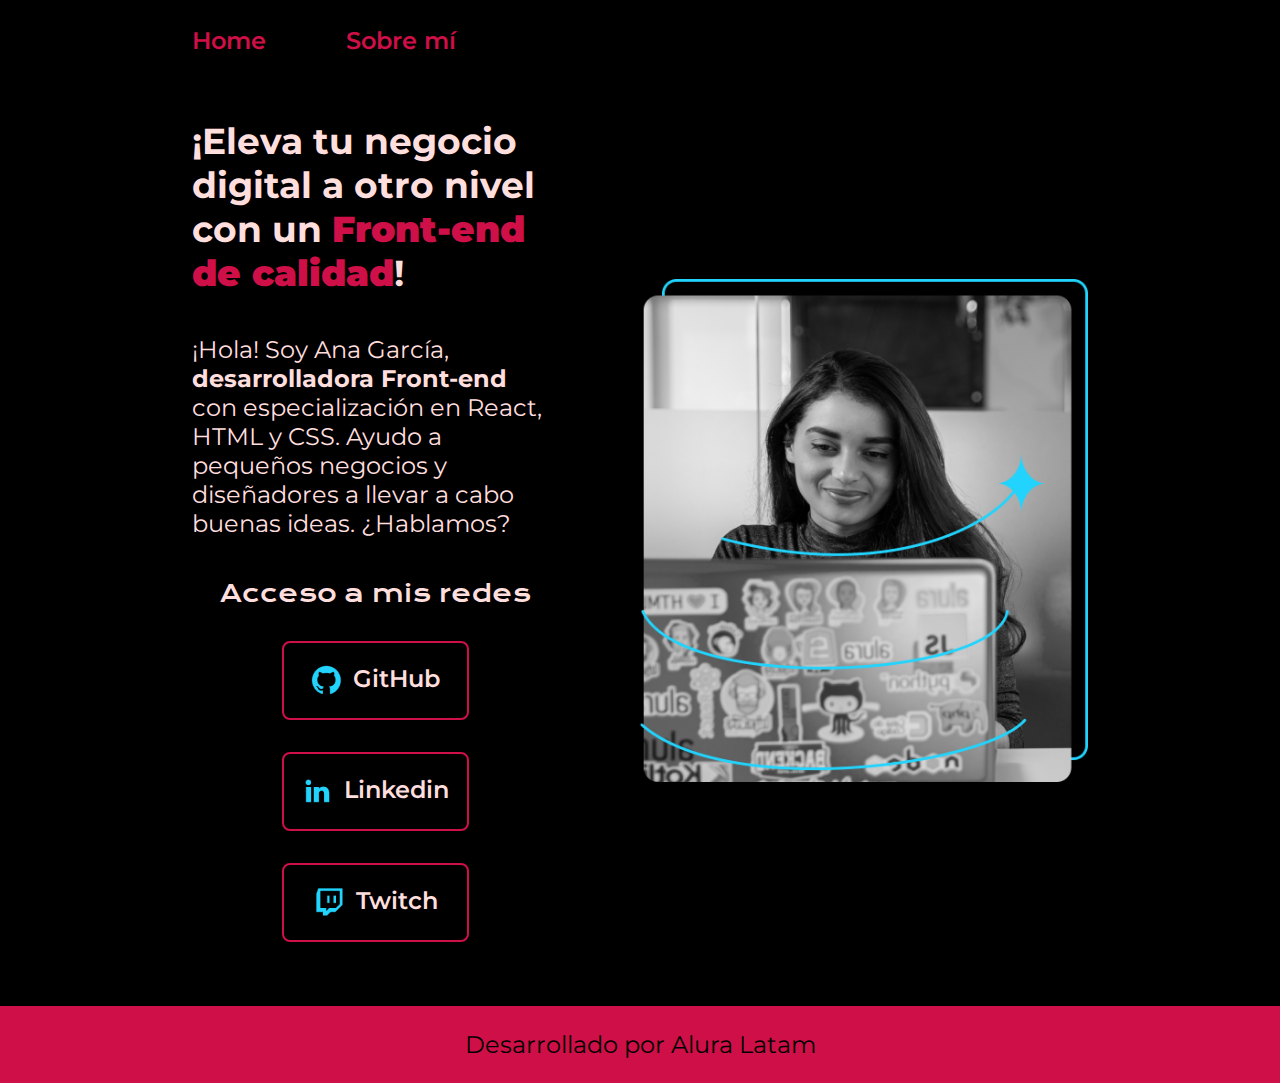
<file: index.html>
<!DOCTYPE html>
<html lang="es-mx">
<head>
    <meta charset="UTF-8">
    <meta name="viewport" content="width=device-width, initial-scale=1.0"> <!-- ajustar el tamaño de la pagina al tamaño de la pantalla -->
    <title>Document</title>
    <link rel="stylesheet" href="./styles/style.css">
</head>
<body>
    <header class="header"> 
        <nav class="header__menu">
            <a class="header__menu__link" href="index.html">Home</a>
            <a class="header__menu__link" href="about.html">Sobre mí</a>
        </nav>
    </header>
    <main class="presentacion"> 
        <section class="presentacion_contenido">
        <h1 class="presentacion_contenido_titulo">¡Eleva tu negocio digital a otro nivel con un <strong class="titulo-destaque">Front-end de calidad</strong>! </h1>
            <p class="presentacion_contenido_texto">¡Hola! Soy Ana García, <strong>desarrolladora Front-end </strong>
                con especialización en React, HTML y CSS. Ayudo a pequeños 
                negocios y diseñadores a llevar a cabo buenas ideas. ¿Hablamos?
            </p>
                <div class="presentacion_enlaces">
                    <h2 class="presentacion__enlaces__subtitulo">Acceso a mis redes</h2>
                    <a class="presentacion_enlaces_link" href="https://github.com/Rdpr00">
                        <img src="./assets/github.png">
                        GitHub</a>
                    <a class="presentacion_enlaces_link" href="https://www.linkedin.com/in/roberto-armando-de-paz-robles-156a99243">
                        <img src="./assets/linkedin.png">
                        Linkedin</a>
                    <a class="presentacion_enlaces_link" href="https://www.twitch.tv/">
                        <img src="./assets/twitch.png">
                        Twitch</a>
                </div>
            
        </section>
            <img class="presentacion__imagen" src="./assets/Imagem.png" alt="Imagen de Ana García trabajando">
    </main>
    <footer class="footer"> 
        <p>Desarrollado por Alura Latam </p>
    </footer>
</body>

</html>
</file>
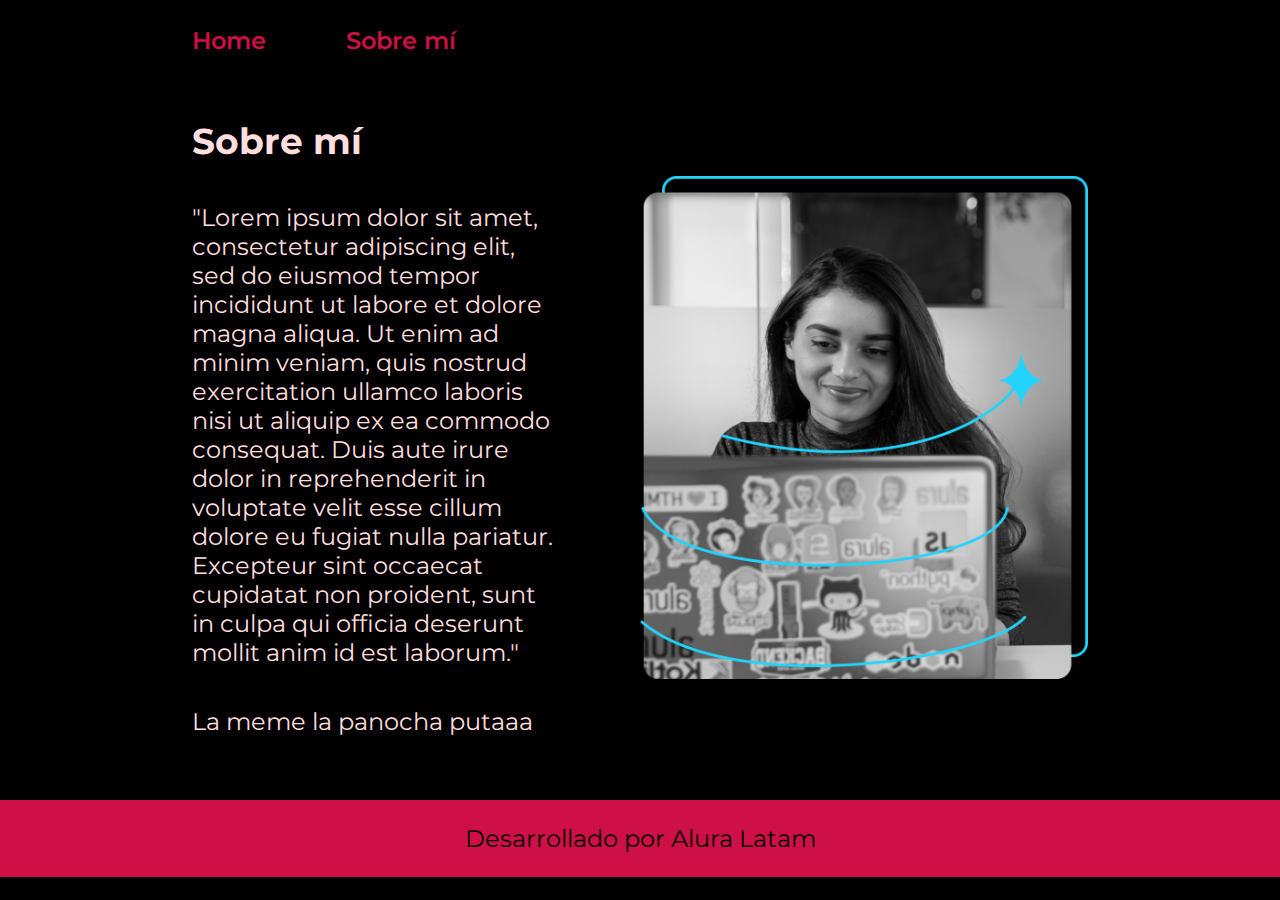
<file: about.html>
<!DOCTYPE html>
<html lang="es-mx">
<head>
    <meta charset="UTF-8">
    <meta name="viewport" content="width=device-width, initial-scale=1.0">
    <title>Sobre mí</title>
    <link rel="stylesheet" href="./styles/style.css">
</head>
<body>
    <header class="header"> 
        <nav class="header__menu">
            <a class="header__menu__link" href="index.html">Home</a>
            <a class="header__menu__link" href="about.html">Sobre mí</a>
        </nav>
    </header>
    <main class="presentacion">
        <section class="presentacion_contenido">
            <h1 class="presentacion_contenido_titulo">Sobre mí</h1>
            <p class="presentacion_contenido_texto">"Lorem ipsum dolor sit amet, consectetur adipiscing elit, sed do eiusmod tempor incididunt ut labore et dolore magna aliqua. 
                Ut enim ad minim veniam, quis nostrud exercitation ullamco laboris nisi ut aliquip ex ea commodo consequat. Duis aute irure dolor in reprehenderit in voluptate velit esse cillum dolore eu fugiat nulla pariatur. Excepteur sint occaecat cupidatat non proident, 
                sunt in culpa qui officia deserunt mollit anim id est laborum." </p>
            <p class="presentacion_contenido_texto"> La meme la panocha putaaa</p>
        </section>
        <img class="presentacion__imagen" src="./assets/Imagem.png" alt="Imagen de Ana García trabajando">
    </main>
    
    <footer class="footer"> 
        <p>Desarrollado por Alura Latam </p>
    </footer>

</body>

</html>
</file>
<file: styles/style.css>
@import url('https://fonts.googleapis.com/css2?family=Krona+One&family=Michroma&family=Montserrat:ital,wght@0,100..900;1,100..900&family=Zen+Dots&display=swap');


:root {
    --color-primario: #000000;
    --color-secundario: #FFDEDE;
    --color-terciario: #CF0F47;

    --fuente-montserrat: 'Montserrat', sans serif;
    --fuente-krona: 'Krona One', sans serif;

}

* {
    padding: 0;
    margin: 0;
}

body { 
    background-color:var(--color-primario);
    color: var(--color-secundario);
    box-sizing: border-box;
}

a {
    color: crimson;
}

.titulo-destaque{
    color: var(--color-terciario);

}

.presentacion {
    padding: 5% 15%;
    display: flex;
    align-items: center;
    justify-content: space-between;
    gap: 82px;
}

.presentacion_contenido {
    width: 50%;
    display: flex;
    flex-direction: column;
    gap: 40px;
}

.presentacion_contenido_titulo {
    font-size: 2.25rem;
    font-family: var(--fuente-montserrat);
}

.presentacion_contenido_texto {
    font-size: 1.5rem;
    font-family: var(--fuente-montserrat);
    
}

.presentacion_enlaces{
    display: flex;
    justify-content: space-between;
    flex-direction: column;
    align-items: center;
    gap: 32px;
}

.presentacion_enlaces_link{
    width: 50%;
    text-align: center;
    padding: 21.5px 0;
    border-radius: 8px;
    font-family: var(--fuente-montserrat);
    font-size: 1.5rem;   
    font-weight: 600;
    text-decoration: none;
    color: var(--color-secundario);
    border: 2px solid var(--color-terciario);
    display: flex;
    justify-content: center;
    gap: 10px;
    transition: color 0.3s ease;
}

.presentacion__enlaces__subtitulo {
    font-family: var(--fuente-krona);
    font-size: 1.5rem;
    font-weight: 400;
}

.presentacion_enlaces_link:hover{
    /* background-color: #272727; */
    color: var(--color-terciario);
    transform: scale(1.05); 
    
}

.presentacion__imagen {
    width: 50%;
}

.footer {
    background-color: var(--color-terciario);
    padding: 24px;
    color: var(--color-primario);
    /* display: flex; */
    text-align: center;
    /* justify-content: center; */
    font-family: var(--fuente-montserrat);
    font-size: 1.5rem;
    font-weight: 400;
}

.header {
    padding: 2% 0% 0% 15%;
    
}

.header__menu {
    display: flex;
    gap: 80px;
}

.header__menu__link {
    font-family: "Montserrat", sans-serif;
    font-size: 1.5rem;
    font-weight: 600;
    color: var(--color-terciario);
    text-decoration: none;
}

.header__menu__link:hover {
    /* background-color: #272727; */
    color: var(--color-secundario);
    transform: scale(1.05); 
    
}

@media (max-width: 1200px) {
    .header{
        padding: 10%;
    }

    .header__menu{
        justify-content: center;
    }

    .presentacion{
        flex-direction: column-reverse;
        padding: 5%;
    }

    .presentacion_contenido{
        width: auto;
    } 
}
</file>
